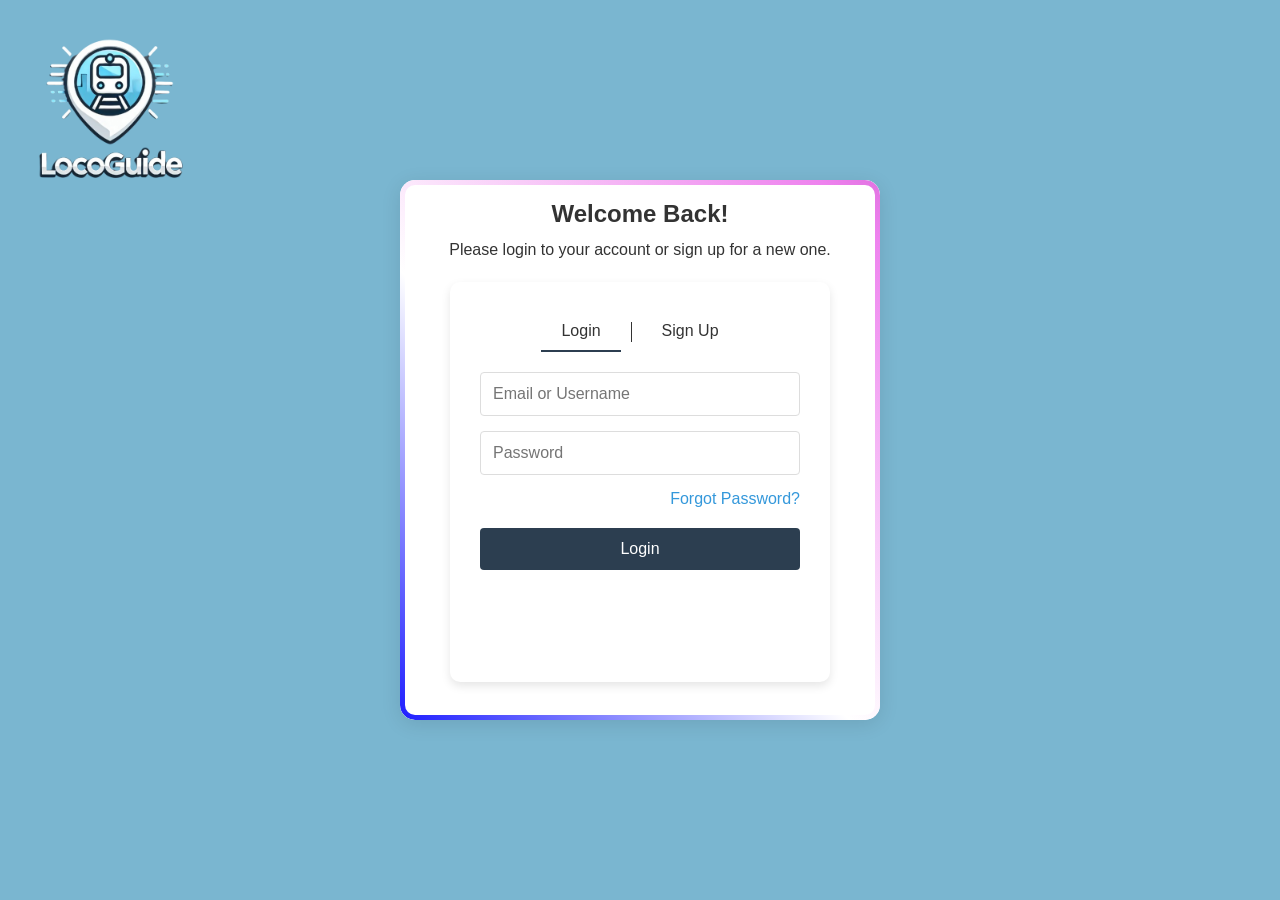
<file: index.html>
<!DOCTYPE html >
<html lang="en">
<head>
    <meta charset="UTF-8">
    <meta name="viewport" content="width=device-width, initial-scale=1.0">
    <title>Login Page</title>
    <link rel="stylesheet" href="styles1.css">
</head>
<body>
    <div class="logo-container">
        <img src="logo.png" alt="Logo" class="logo">
    </div>
   
    <div class="container">
        <div class="right-section">
            <div class="form-intro">
                <h1>Welcome Back!</h1>
                <p>Please login to your account or sign up for a new one.</p>
            </div>
            <div class="form-container" >
                <div class="form-header">
                    <button id="loginBtn" class="toggle-btn active">Login</button>
                    <div class="separator"></div> 
                    <button id="signupBtn" class="toggle-btn">Sign Up</button>
                </div>
                
                <form id="loginForm" class="form-content" onsubmit="return validateLogin()">
                    <input type="text" id="username" placeholder="Email or Username" required>
                    <input type="password" id="password" placeholder="Password" required>
                    <a href="#" id="forgotPassword">Forgot Password?</a>
                    <button type="submit" class="submit-btn">Login</button>
                </form>
                <form id="signupForm" class="form-content hidden">
                    <input type="text" placeholder="Name" required>
                    <input type="email" placeholder="Email" required>
                    <input type="password" placeholder="Password" required>
                    <input type="password" placeholder="Confirm Password" required>
                    <button type="submit" class="submit-btn">Sign Up</button>
                </form>
                <form id="forgotForm" class="form-content hidden">
                    <input type="email" placeholder="Enter your email" required>
                    <button type="submit" class="submit-btn">Reset Password</button>
                </form>
            </div>
        </div>
    </div>
    <script src="scrpts1.js"></script>
    <script>
        document.getElementById('loginForm').addEventListener('submit', function (event) {
    event.preventDefault(); // Prevent form from refreshing the page

    const username = document.getElementById('username').value.trim();
    const password = document.getElementById('password').value.trim();

    // Example stored credentials (Replace with database validation later)
    const validUsername = "user";
    const validPassword = "User@5456";

    if (username === validUsername && password === validPassword) {
        alert("Login Successful! Redirecting to Dashboard...");
        window.location.href = "dashboard.html"; // Redirect to dashboard
    } 
});

    </script>
</body>
</html>
</file>
<file: styles1.css>
/* Existing styles */
* {
    box-sizing: border-box;
    margin: 0;
    padding: 0;
    font-family: 'Open Sans', sans-serif;
}

body {
    display: flex;
    justify-content: center;
    align-items: center;
    height: 100vh;
    background-color:#7ab6d0;
    color: var(--text-color);
    transition: background-color 0.3s ease, color 0.3s ease;
}

.container {
    display: flex;
    width: 80%;
    max-width: 480px; /* Width remains the same */
    height: 540px; /* Height will adjust based on content */
    position: relative;
    box-shadow: 0 4px 20px rgba(0, 0, 0, 0.1);
    background-color: var(--right-bg-color);
    border-radius: 15px;
    overflow: hidden;
}

/* Gradient Border Animation */
.container::before {
    content: '';
    position: absolute;
    top: 0;
    left: 0;
    width: 100%;
    height: 100%;
    background: linear-gradient(45deg, 
                red, 
                yellow, 
                blue, 
                white,
                violet,
                purple,
                red);
    background-size: 300% 300%;
    animation: gradientAnimation 8s ease infinite;
    z-index: 1;
    border-radius: 15px;
    padding: 5px;
    box-sizing: border-box;
    pointer-events: none;
}

.container::after {
    content: '';
    position: absolute;
    top: 5px;
    left: 5px;
    right: 5px;
    bottom: 5px;
    background-color: var(--right-bg-color);
    z-index: 2;
    border-radius: 10px;
}
#loginBtn:hover{
    background-color:black;
    color: white;
}
#signupBtn:hover{
    background-color:black;
    color: white;
}

/* Animation for the gradient */
@keyframes gradientAnimation {
    0% { background-position: 0% 50%; }
    50% { background-position: 100% 50%; }
    100% { background-position: 0% 50%; }
}

.right-section {
    background-color: transparent;
    width: 100%;
    display: flex;
    flex-direction: column;
    align-items: center;
    padding: 20px; /* Adjust padding to fit content */
    position: relative;
    z-index: 3;
}

.form-intro {
    text-align: center;
    margin-bottom: 20px; /* Adjust margin for better spacing */
}

.form-intro h1 {
    font-size: 24px; /* Adjust font size as needed */
    margin-bottom: 10px;
}

.form-intro p {
    font-size: 16px; /* Adjust font size as needed */
    line-height: 1.5;
}

.form-container {
    width: 100%;
    max-width: 380px; /* Adjusted max-width for a more compact login box */
    background-color: var(--right-bg-color);
    border-radius: 10px;
    padding: 30px; /* Increased padding for additional height */
    box-shadow: 0 4px 10px rgba(0, 0, 0, 0.1);
    min-height: 400px; /* Ensure some minimum height for better appearance */
    
}


/* Existing styles remain unchanged */

.form-header {
    display: flex;
    justify-content: center;
    align-items: center; /* Center align items vertically */
    margin-bottom: 20px;
    position: relative;
}

.submit-btn:hover {
    background-color: #34495e;
}

.toggle-btn {
    background-color: transparent;
    border: none;
    padding: 10px 20px;
    cursor: pointer;
    font-size: 16px;
    color: var(--text-color);
    border-bottom: 2px solid transparent;
    transition: border-color 0.3s ease, color 0.3s ease;
}

.toggle-btn.active {
    border-bottom: 2px solid #2c3e50;
}

.toggle-btn + .separator {
    width: 1px;
    height: 20px; /* Adjust height to match button size */
    background-color: var(--text-color); /* Line color */
    margin: 0 10px; /* Adjust spacing around the line */
}


.toggle-btn.active {
    border-bottom: 2px solid #2c3e50;
}

.form-content {
    display: flex;
    flex-direction: column;
}

.form-content.hidden {
    display: none;
}

input[type="text"],
input[type="email"],
input[type="password"] {
    margin-bottom: 15px;
    padding: 12px;
    border: 1px solid var(--input-border-color);
    border-radius: 4px;
    font-size: 16px;
    background-color: var(--input-bg-color);
    color: var(--text-color);
    transition: background-color 0.3s ease, border-color 0.3s ease, color 0.3s ease;
}

.submit-btn {
    background-color: #2c3e50;
    color: white;
    padding: 12px;
    border: none;
    border-radius: 4px;
    font-size: 16px; /* Adjust font size to fit within the container */
    cursor: pointer;
    transition: background-color 0.3s ease;
}

.submit-btn:hover {
    background-color: #34495e;
}

#forgotPassword {
    margin-bottom: 20px;
    color: #3498db;
    text-align: right;
    text-decoration: none;
}

#forgotPassword:hover {
    text-decoration: underline;
}

.theme-toggle {
    position: absolute;
    top: 20px;
    right: 20px;
}

#themeButton {
    background-color: #3498db;
    color: white;
    padding: 10px 20px;
    border: none;
    border-radius: 4px;
    cursor: pointer;
    font-size: 14px;
    transition: background-color 0.3s ease;
}

#themeButton:hover {
    background-color: #2980b9;
}

/* Light Mode Variables */
:root {
    --background-color: #f7f9fc;
    --text-color: #333;
    --right-bg-color: white;
    --input-border-color: #ddd;
    --input-bg-color: white;
}

/* Dark Mode Variables */
body.dark-mode {
    --background-color: #080000;
    --text-color: #f5f5f5;
    --right-bg-color: #252929;
    --input-border-color: #555;
    --input-bg-color: #3c3c3c;
}
.logo-container {
    position: fixed;
    top: 10px;
    left: 10px;
    z-index: 1000;
}

.logo {
    width: 200px; /* Adjust size as needed */
    height: 200px;
}
</file>
